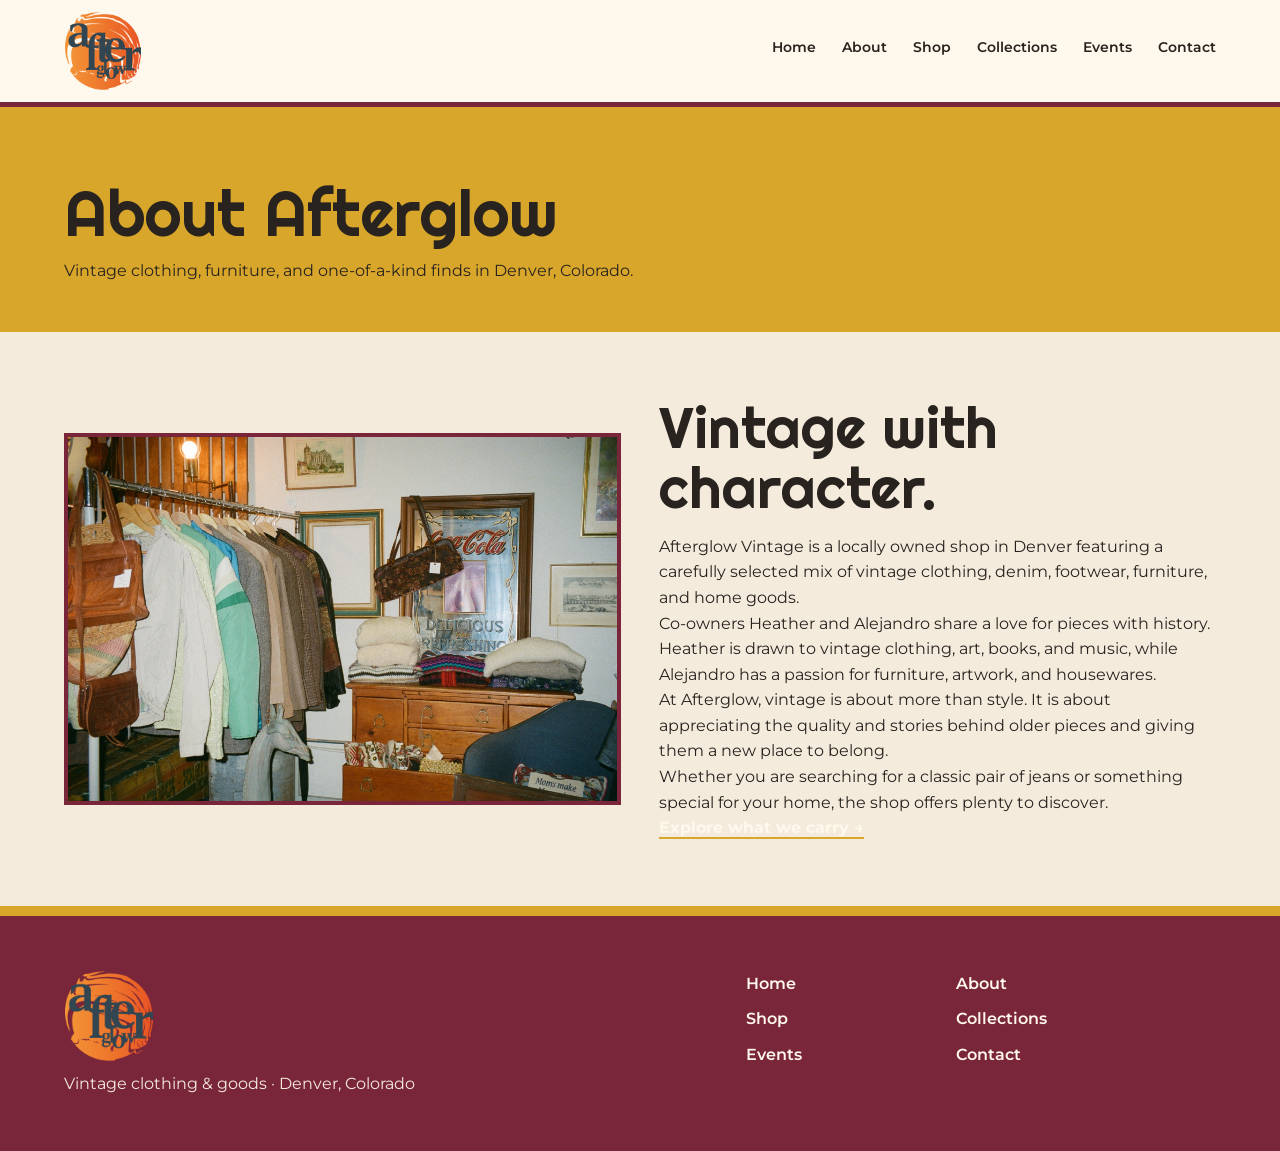
<file: about.html>
<!doctype html>
<html lang="en">
<head><meta charset="utf-8"><meta name="viewport" content="width=device-width, initial-scale=1"><meta name="description" content="Learn about Afterglow Vintage and the people behind the Denver vintage shop."><title>About | Afterglow Vintage</title><link rel="stylesheet" href="style.css"></head>
<body><header class="site-header" id="top"><a class="logo" href="index.html" aria-label="Afterglow Vintage home"><img src="afterglow-logo.png" alt="Afterglow Vintage logo"></a><nav class="main-nav" aria-label="Main navigation"><a href="index.html">Home</a><a href="about.html">About</a><a href="shop.html">Shop</a><a href="collections.html">Collections</a><a href="events.html">Events</a><a href="contact.html">Contact</a></nav></header><main><section class="page-intro"><h1>About Afterglow</h1><p>Vintage clothing, furniture, and one-of-a-kind finds in Denver, Colorado.</p></section><section class="page-content"><div class="page-split"><img src="about-shop.jpg" alt="Clothing, furniture, and vintage decor inside Afterglow Vintage"><div><h2>Vintage with character.</h2><p>Afterglow Vintage is a locally owned shop in Denver featuring a carefully selected mix of vintage clothing, denim, footwear, furniture, and home goods.</p><p>Co-owners Heather and Alejandro share a love for pieces with history. Heather is drawn to vintage clothing, art, books, and music, while Alejandro has a passion for furniture, artwork, and housewares.</p><p>At Afterglow, vintage is about more than style. It is about appreciating the quality and stories behind older pieces and giving them a new place to belong.</p><p>Whether you are searching for a classic pair of jeans or something special for your home, the shop offers plenty to discover.</p><a class="text-link" href="shop.html">Explore what we carry →</a></div></div></section></main><footer class="site-footer"><div class="footer-brand"><a class="logo" href="index.html"><img src="afterglow-logo.png" alt="Afterglow Vintage logo"></a><p>Vintage clothing &amp; goods · Denver, Colorado</p></div><div class="footer-links"><a href="index.html">Home</a><a href="about.html">About</a><a href="shop.html">Shop</a><a href="collections.html">Collections</a><a href="events.html">Events</a><a href="contact.html">Contact</a></div></footer></body></html>
</file>
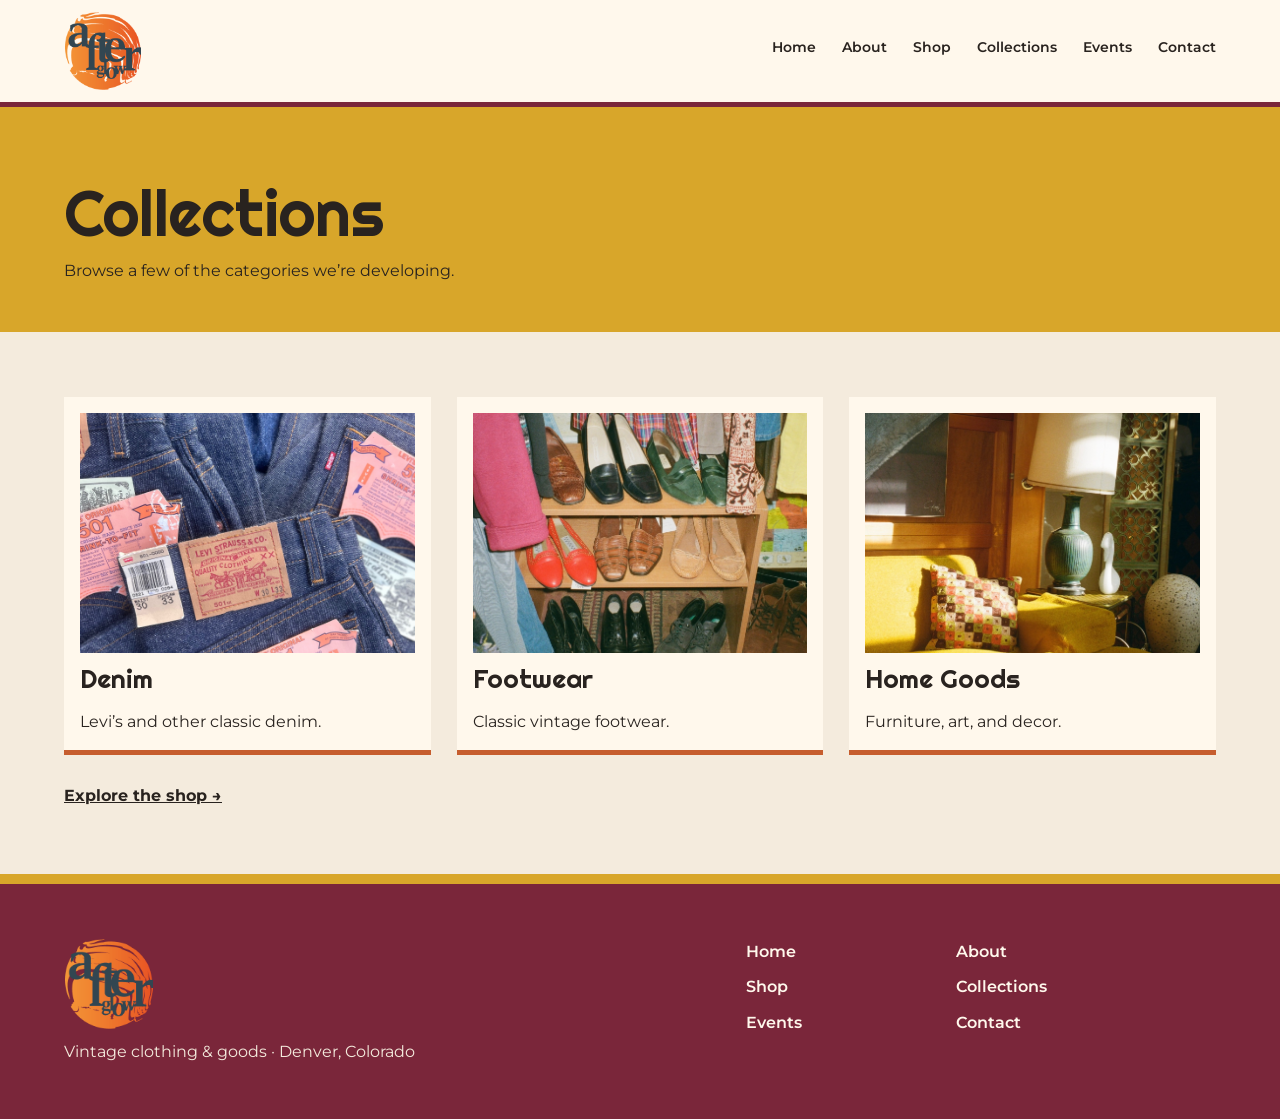
<file: collections.html>
<!doctype html><html lang="en"><head><meta charset="utf-8"><meta name="viewport" content="width=device-width, initial-scale=1"><title>Collections | Afterglow Vintage</title><link rel="stylesheet" href="style.css"></head><body><header class="site-header" id="top"><a class="logo" href="index.html"><img src="afterglow-logo.png" alt="Afterglow Vintage logo"></a><nav class="main-nav" aria-label="Main navigation"><a href="index.html">Home</a><a href="about.html">About</a><a href="shop.html">Shop</a><a href="collections.html">Collections</a><a href="events.html">Events</a><a href="contact.html">Contact</a></nav></header><main><section class="page-intro"><h1>Collections</h1><p>Browse a few of the categories we’re developing.</p></section><section class="page-content"><div class="page-grid"><article class="page-card"><img src="levis-501.jpg" alt="Vintage denim"><h2>Denim</h2><p>Levi’s and other classic denim.</p></article><article class="page-card"><img src="featured-shoes.jpg" alt="Vintage shoes"><h2>Footwear</h2><p>Classic vintage footwear.</p></article><article class="page-card"><img src="featured-furniture.jpg" alt="Vintage furnishings"><h2>Home Goods</h2><p>Furniture, art, and decor.</p></article></div><div class="page-links"><a href="shop.html">Explore the shop →</a></div></section></main><footer class="site-footer"><div class="footer-brand"><a class="logo" href="index.html"><img src="afterglow-logo.png" alt="Afterglow Vintage logo"></a><p>Vintage clothing &amp; goods · Denver, Colorado</p></div><div class="footer-links"><a href="index.html">Home</a><a href="about.html">About</a><a href="shop.html">Shop</a><a href="collections.html">Collections</a><a href="events.html">Events</a><a href="contact.html">Contact</a></div></footer></body></html>
</file>
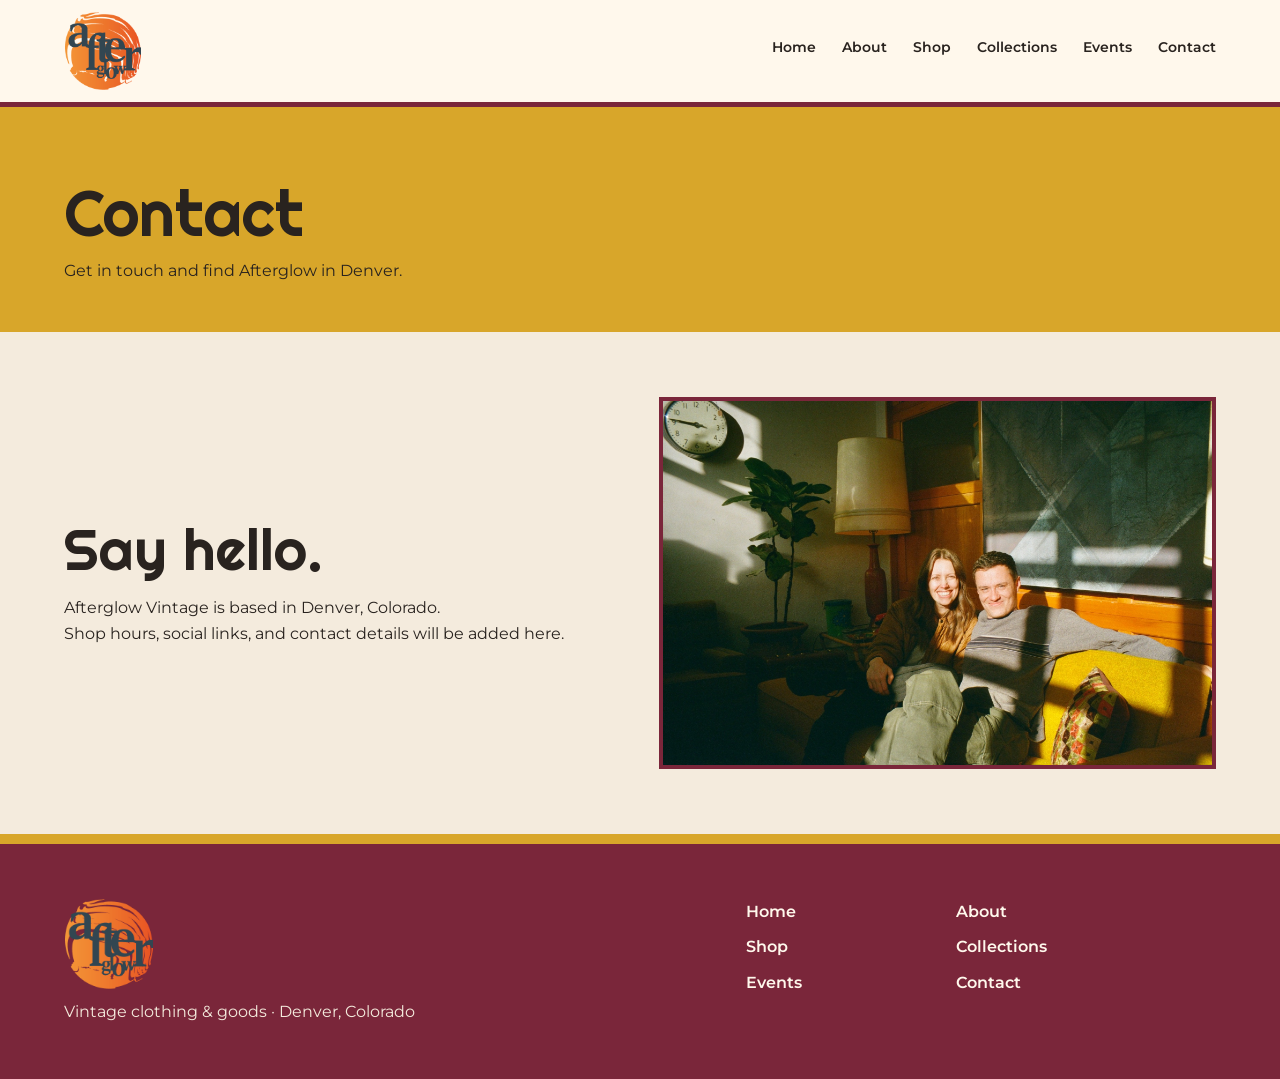
<file: contact.html>
<!doctype html><html lang="en"><head><meta charset="utf-8"><meta name="viewport" content="width=device-width, initial-scale=1"><title>Contact | Afterglow Vintage</title><link rel="stylesheet" href="style.css"></head><body><header class="site-header" id="top"><a class="logo" href="index.html"><img src="afterglow-logo.png" alt="Afterglow Vintage logo"></a><nav class="main-nav" aria-label="Main navigation"><a href="index.html">Home</a><a href="about.html">About</a><a href="shop.html">Shop</a><a href="collections.html">Collections</a><a href="events.html">Events</a><a href="contact.html">Contact</a></nav></header><main><section class="page-intro"><h1>Contact</h1><p>Get in touch and find Afterglow in Denver.</p></section><section class="page-content"><div class="page-split"><div><h2>Say hello.</h2><p>Afterglow Vintage is based in Denver, Colorado.</p><p>Shop hours, social links, and contact details will be added here.</p></div><img src="shop-detail.jpg" alt="Details of the vintage shop"></div></section></main><footer class="site-footer"><div class="footer-brand"><a class="logo" href="index.html"><img src="afterglow-logo.png" alt="Afterglow Vintage logo"></a><p>Vintage clothing &amp; goods · Denver, Colorado</p></div><div class="footer-links"><a href="index.html">Home</a><a href="about.html">About</a><a href="shop.html">Shop</a><a href="collections.html">Collections</a><a href="events.html">Events</a><a href="contact.html">Contact</a></div></footer></body></html>
</file>
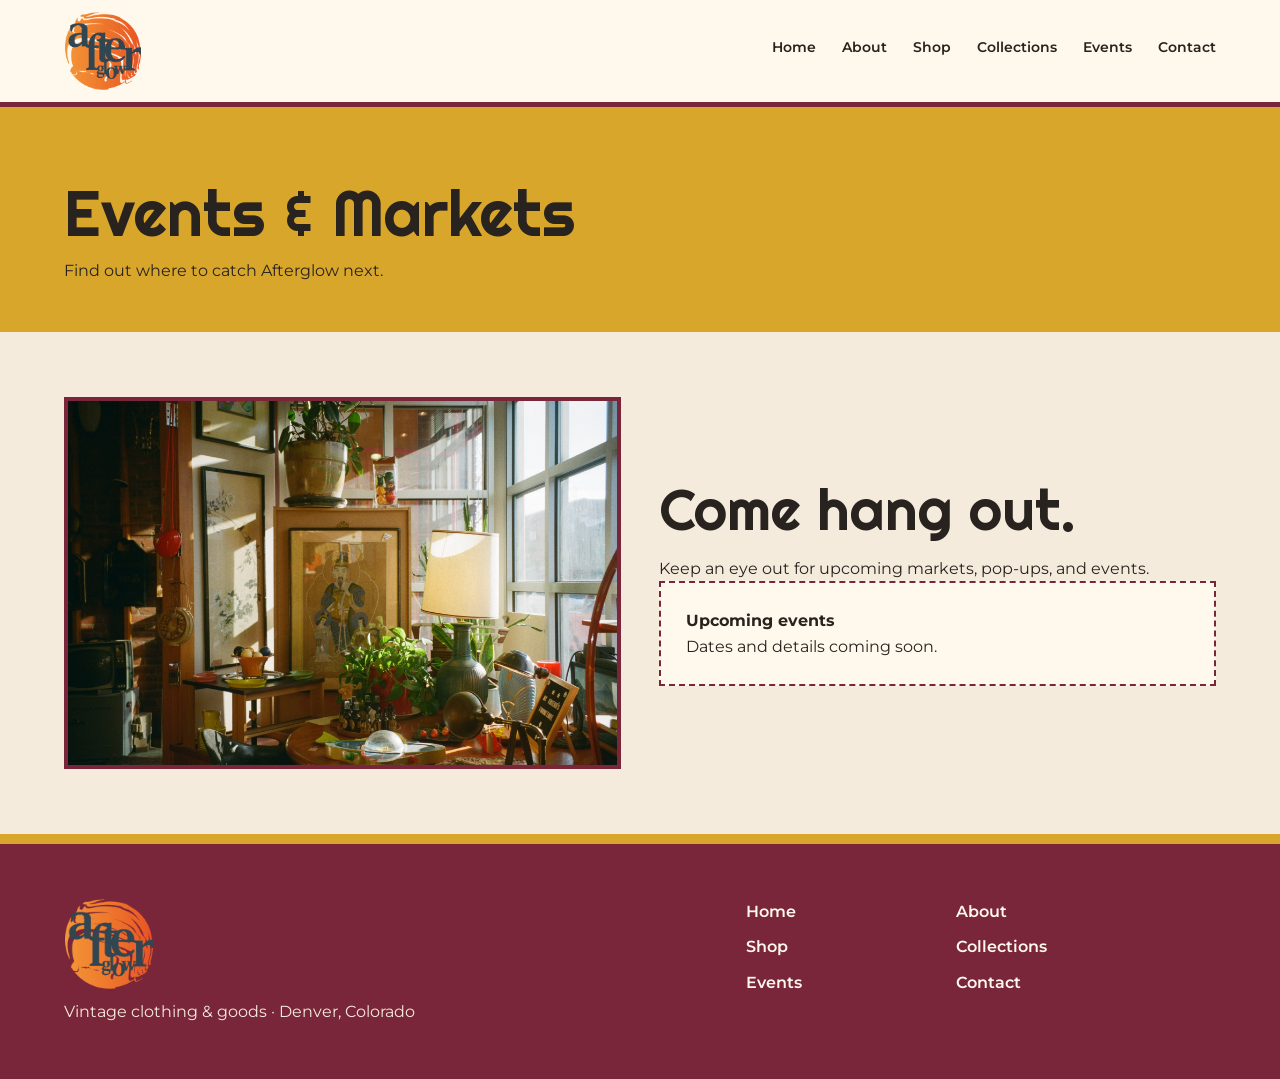
<file: events.html>
<!doctype html><html lang="en"><head><meta charset="utf-8"><meta name="viewport" content="width=device-width, initial-scale=1"><title>Events & Markets | Afterglow Vintage</title><link rel="stylesheet" href="style.css"></head><body><header class="site-header" id="top"><a class="logo" href="index.html"><img src="afterglow-logo.png" alt="Afterglow Vintage logo"></a><nav class="main-nav" aria-label="Main navigation"><a href="index.html">Home</a><a href="about.html">About</a><a href="shop.html">Shop</a><a href="collections.html">Collections</a><a href="events.html">Events</a><a href="contact.html">Contact</a></nav></header><main><section class="page-intro"><h1>Events & Markets</h1><p>Find out where to catch Afterglow next.</p></section><section class="page-content"><div class="page-split"><img src="event-shop.jpg" alt="Vintage decor inside the shop"><div><h2>Come hang out.</h2><p>Keep an eye out for upcoming markets, pop-ups, and events.</p><div class="pending"><strong>Upcoming events</strong><p>Dates and details coming soon.</p></div></div></div></section></main><footer class="site-footer"><div class="footer-brand"><a class="logo" href="index.html"><img src="afterglow-logo.png" alt="Afterglow Vintage logo"></a><p>Vintage clothing &amp; goods · Denver, Colorado</p></div><div class="footer-links"><a href="index.html">Home</a><a href="about.html">About</a><a href="shop.html">Shop</a><a href="collections.html">Collections</a><a href="events.html">Events</a><a href="contact.html">Contact</a></div></footer></body></html>
</file>
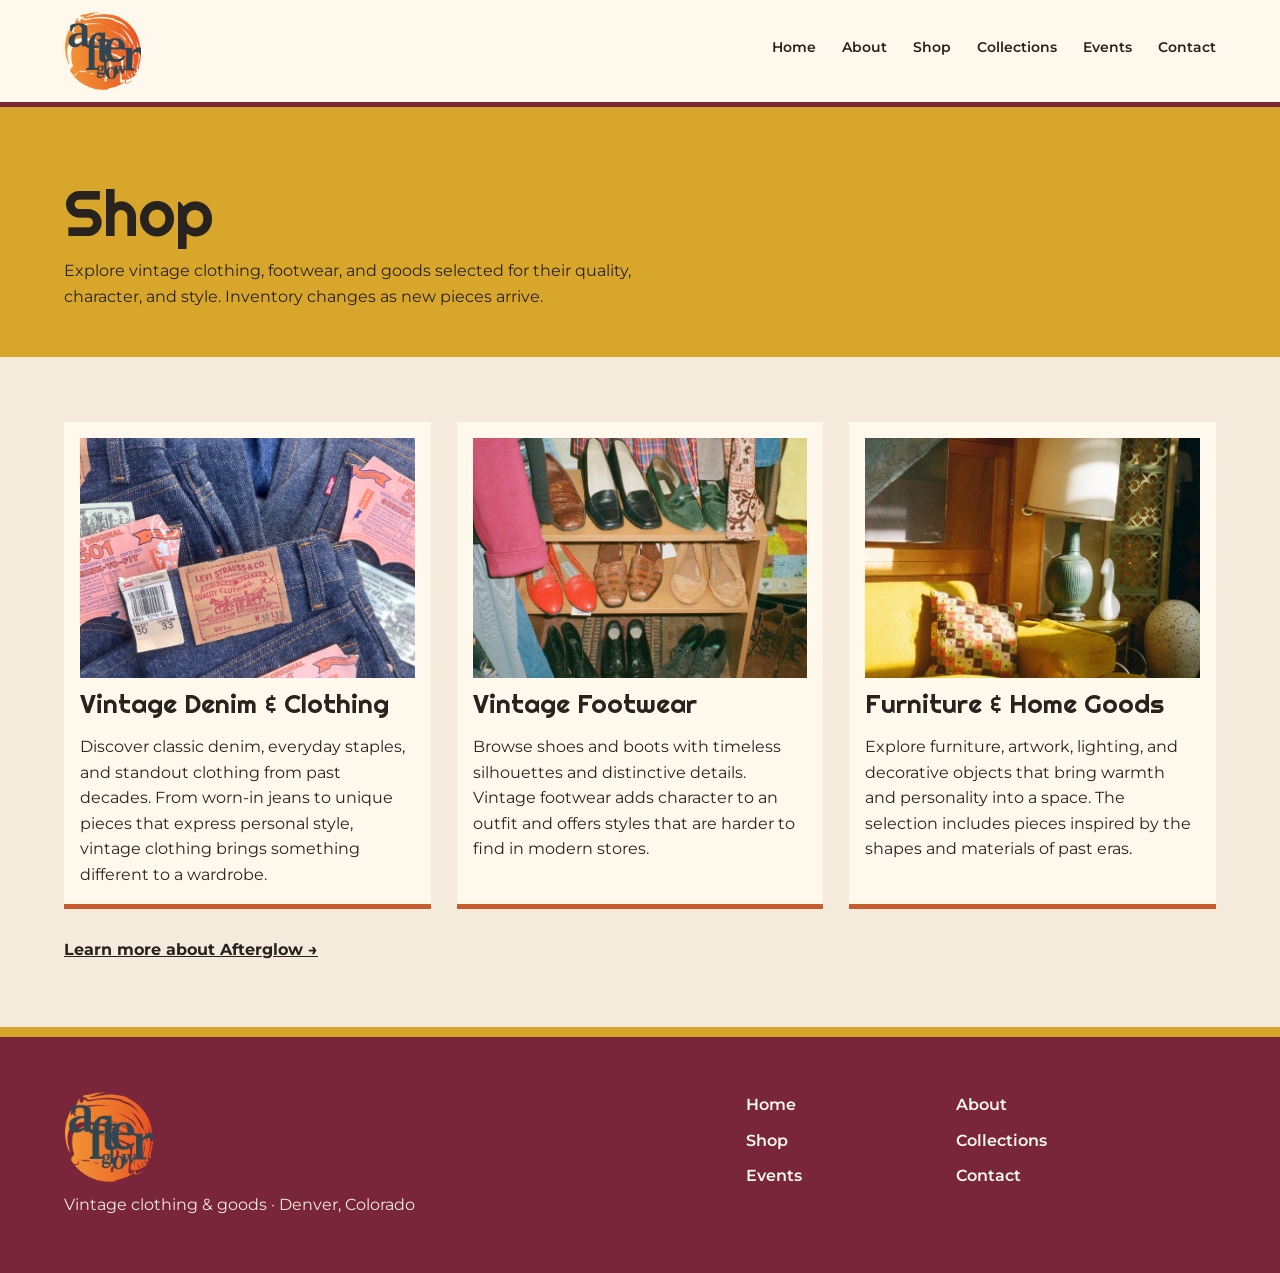
<file: shop.html>
<!doctype html>
<html lang="en">
<head><meta charset="utf-8"><meta name="viewport" content="width=device-width, initial-scale=1"><meta name="description" content="Explore vintage denim, footwear, furniture and home goods at Afterglow Vintage."><title>Shop | Afterglow Vintage</title><link rel="stylesheet" href="style.css"></head>
<body><header class="site-header" id="top"><a class="logo" href="index.html" aria-label="Afterglow Vintage home"><img src="afterglow-logo.png" alt="Afterglow Vintage logo"></a><nav class="main-nav" aria-label="Main navigation"><a href="index.html">Home</a><a href="about.html">About</a><a href="shop.html">Shop</a><a href="collections.html">Collections</a><a href="events.html">Events</a><a href="contact.html">Contact</a></nav></header><main><section class="page-intro"><h1>Shop</h1><p>Explore vintage clothing, footwear, and goods selected for their quality, character, and style. Inventory changes as new pieces arrive.</p></section><section class="page-content"><div class="page-grid"><article class="page-card"><img src="levis-501.jpg" alt="Vintage Levi’s 501 denim"><h2>Vintage Denim &amp; Clothing</h2><p>Discover classic denim, everyday staples, and standout clothing from past decades. From worn-in jeans to unique pieces that express personal style, vintage clothing brings something different to a wardrobe.</p></article><article class="page-card"><img src="featured-shoes.jpg" alt="Vintage footwear displayed on shelves"><h2>Vintage Footwear</h2><p>Browse shoes and boots with timeless silhouettes and distinctive details. Vintage footwear adds character to an outfit and offers styles that are harder to find in modern stores.</p></article><article class="page-card"><img src="featured-furniture.jpg" alt="Vintage furniture and decor in the shop"><h2>Furniture &amp; Home Goods</h2><p>Explore furniture, artwork, lighting, and decorative objects that bring warmth and personality into a space. The selection includes pieces inspired by the shapes and materials of past eras.</p></article></div><div class="page-links"><a href="about.html">Learn more about Afterglow →</a></div></section></main><footer class="site-footer"><div class="footer-brand"><a class="logo" href="index.html"><img src="afterglow-logo.png" alt="Afterglow Vintage logo"></a><p>Vintage clothing &amp; goods · Denver, Colorado</p></div><div class="footer-links"><a href="index.html">Home</a><a href="about.html">About</a><a href="shop.html">Shop</a><a href="collections.html">Collections</a><a href="events.html">Events</a><a href="contact.html">Contact</a></div></footer></body></html>
</file>
<file: style.css>
@import url('https://fonts.googleapis.com/css2?family=Montserrat:wght@400;500;600;700&family=Righteous&display=swap');

:root {
  --cream: #F4EBDD;
  --paper: #FFF8EC;
  --mustard: #D8A62A;
  --burnt-orange: #C65D2E;
  --burgundy: #7A263A;
  --charcoal: #29231F;
}

* { box-sizing: border-box; margin: 0; padding: 0; }
html { scroll-behavior: smooth; }
body {
  font-family: 'Montserrat', Arial, sans-serif;
  line-height: 1.6;
  color: var(--charcoal);
  background: var(--cream);
}
a { color: inherit; text-decoration: none; }
img { max-width: 100%; display: block; }

h1, h2, h3, .display-type {
  font-family: 'Righteous', 'Arial Black', sans-serif;
  font-weight: 400;
  line-height: 1.05;
}

.site-header {
  min-height: 92px;
  padding: 12px 5%;
  display: flex;
  align-items: center;
  justify-content: space-between;
  gap: 30px;
  background: var(--paper);
  border-bottom: 5px solid var(--burgundy);
  position: sticky;
  top: 0;
  z-index: 10;
}
.logo img { width: 78px; height: 78px; object-fit: contain; }
.main-nav { display: flex; gap: 26px; font-size: .9rem; font-weight: 600; }
.main-nav a { padding-bottom: 4px; border-bottom: 2px solid transparent; }
.main-nav a:hover { border-color: var(--burnt-orange); }
.menu-button { display: none; border: 0; background: transparent; font-size: 1.6rem; cursor: pointer; }

.hero {
  min-height: 640px;
  padding: 64px 5%;
  display: grid;
  grid-template-columns: 1.25fr 1fr;
  align-items: center;
  gap: 60px;
  background: var(--mustard);
  border-bottom: 12px solid var(--burnt-orange);
}
.hero-image-wrap { border: 4px solid var(--burgundy); background: var(--paper); padding: 10px; }
.hero-photo { width: 100%; height: 500px; object-fit: cover; }
.hero-text { max-width: 560px; }
.eyebrow, .event-date {
  margin-bottom: 12px;
  font-size: .76rem;
  font-weight: 700;
  letter-spacing: .17em;
  text-transform: uppercase;
}
h1 { margin-bottom: 22px; font-size: clamp(3rem, 6vw, 6rem); }
h2 { margin-bottom: 16px; font-size: clamp(2.25rem, 4.5vw, 4.3rem); }
h3 { margin: 17px 0 8px; font-size: 1.5rem; }
.hero-text > p:not(.eyebrow) { margin-bottom: 28px; font-size: 1.05rem; max-width: 520px; }

.button {
  display: inline-block;
  padding: 13px 22px;
  background: var(--burgundy);
  color: #fff;
  border: 2px solid var(--burgundy);
  font-weight: 700;
  transition: .2s ease;
}
.button:hover { background: var(--charcoal); border-color: var(--charcoal); transform: translateY(-2px); }

.section { padding: 92px 5%; }
.section-heading { max-width: 720px; margin-bottom: 46px; }
#shop { background: var(--cream); }
.featured-grid { display: grid; grid-template-columns: repeat(3, 1fr); gap: 30px; }
.item-card { background: var(--paper); padding: 14px 14px 22px; border-bottom: 6px solid var(--burnt-orange); }
.item-photo { width: 100%; aspect-ratio: 1 / 1.12; object-fit: cover; border: 3px solid var(--burgundy); }
.item-card p { max-width: 360px; }

.about {
  display: grid;
  grid-template-columns: 1.08fr .92fr;
  gap: 70px;
  align-items: center;
  background: var(--burnt-orange);
  color: var(--paper);
}
.about-image { border: 4px solid var(--mustard); padding: 10px; background: var(--paper); }
.about-image img { width: 100%; height: 500px; object-fit: cover; }
.about-text { max-width: 580px; }
.about-text > p:not(.eyebrow) { margin-bottom: 25px; }
.text-link { font-weight: 700; color: var(--paper); border-bottom: 2px solid var(--mustard); }

.events { background: var(--paper); }
.event-card {
  padding: 20px;
  display: grid;
  grid-template-columns: 240px 1fr auto;
  align-items: center;
  gap: 30px;
  background: var(--cream);
  border: 3px solid var(--burgundy);
  box-shadow: 10px 10px 0 var(--mustard);
}
.event-card img { width: 240px; height: 170px; object-fit: cover; }

.site-footer {
  padding: 55px 5%;
  display: grid;
  grid-template-columns: 1.5fr 1fr auto;
  gap: 45px;
  background: var(--burgundy);
  color: var(--paper);
  border-top: 10px solid var(--mustard);
}
.site-footer .logo img { width: 90px; height: 90px; }
.site-footer p { margin-top: 10px; color: var(--cream); }
.footer-links { display: grid; grid-template-columns: repeat(2, auto); gap: 10px 30px; align-content: start; font-weight: 600; }
.footer-links a:hover, .footer-social a:hover { color: var(--mustard); }
.footer-social { min-width: 140px; }
.footer-social p { margin-top: 0; margin-bottom: 8px; font-size: .75rem; font-weight: 700; letter-spacing: .12em; text-transform: uppercase; }

@media (max-width: 900px) {
  .hero { grid-template-columns: 1fr; min-height: auto; }
  .hero-photo { height: 430px; }
  .featured-grid { grid-template-columns: repeat(2, 1fr); }
  .about { grid-template-columns: 1fr; gap: 40px; }
  .about-image img { height: 420px; }
  .event-card { grid-template-columns: 190px 1fr; }
  .event-card img { width: 190px; }
  .event-card .button { grid-column: 2; justify-self: start; }
}

@media (max-width: 600px) {
  .site-header { min-height: 74px; padding: 10px 5%; }
  .logo img { width: 58px; height: 58px; }
  .main-nav { display: flex; flex-wrap: wrap; gap: 10px 16px; font-size: .78rem; }
  .site-header { flex-wrap: wrap; }
  .menu-button { display: none; }
  .hero { padding: 36px 5% 55px; gap: 34px; }
  .hero-photo { height: 310px; }
  h1 { font-size: 3rem; }
  .section { padding: 62px 5%; }
  .featured-grid { grid-template-columns: 1fr; gap: 38px; }
  .about-image img { height: 310px; }
  .event-card { grid-template-columns: 1fr; box-shadow: 6px 6px 0 var(--mustard); }
  .event-card img { width: 100%; height: 230px; }
  .event-card .button { grid-column: 1; }
  .site-footer { grid-template-columns: 1fr; gap: 30px; }
  .footer-links { grid-template-columns: 1fr 1fr; }
}

.page-intro{padding:72px 5% 48px;background:var(--mustard)}
.page-intro h1{font-size:clamp(2.8rem,5vw,4.8rem);margin-bottom:12px}
.page-intro p{max-width:640px}
.page-content{padding:65px 5%;min-height:390px}
.page-grid{display:grid;grid-template-columns:repeat(3,minmax(0,1fr));gap:26px}
.page-card{background:var(--paper);padding:16px;border-bottom:5px solid var(--burnt-orange)}
.page-card img{width:100%;height:240px;object-fit:cover}
.page-card h2{font-size:1.65rem;margin-top:12px}
.page-split{display:grid;grid-template-columns:1fr 1fr;gap:38px;align-items:center}
.page-split img{width:100%;max-height:450px;object-fit:cover;border:4px solid var(--burgundy)}
.pending{border:2px dashed var(--burgundy);padding:25px;background:var(--paper);color:var(--charcoal)}
.page-links{margin-top:28px;display:flex;gap:16px;flex-wrap:wrap}
.page-links a{font-weight:700;text-decoration:underline}
@media(max-width:900px){.page-grid{grid-template-columns:repeat(2,1fr)}}
@media(max-width:600px){.page-grid,.page-split{grid-template-columns:1fr}.page-intro{padding:48px 5%}.page-content{padding:48px 5%}}

/* M4D1 jQuery: mobile navigation */
@media (max-width: 600px) {
  .site-header { flex-wrap: wrap; }
  .main-nav.is-open {
    display: flex;
    flex-direction: column;
    order: 3;
    width: 100%;
    gap: 0;
    padding: 12px 0;
    border-top: 2px solid var(--burgundy);
  }
  .main-nav.is-open a { padding: 10px 4px; }
  .menu-button { min-width: 44px; min-height: 44px; }
}

/* M4D2 Bootstrap Shop page: preserve the custom Afterglow design. */
.page-content .row > [class*="col-"] { min-width: 0; }
.page-content .page-card { display: flex; flex-direction: column; }
.page-content .page-card p { margin-bottom: 0; }

/* M4A1: HTML5 video on the homepage */
.video-feature { background: var(--paper); }
.shop-video { display: block; width: 100%; max-width: 900px; max-height: 560px; object-fit: contain; background: #171717; border: 4px solid var(--burgundy); }


/* M4A2: smooth hover/focus transition provides interactive feedback. */
.button, .main-nav a, .page-links a {
  transition: background-color 220ms ease, color 220ms ease,
              border-color 220ms ease, transform 220ms ease;
}
.button:hover, .button:focus-visible { transform: translateY(-3px); }
.main-nav a:focus-visible, .page-links a:focus-visible,
.button:focus-visible { outline: 3px solid var(--mustard); outline-offset: 4px; }

/* M4A2: gentle page-load animation draws attention to the main headline. */
@keyframes afterglow-reveal {
  from { opacity: 0; transform: translateY(18px); }
  to   { opacity: 1; transform: translateY(0); }
}
.hero-text h1 { animation: afterglow-reveal 850ms ease-out both; }

/* Respect visitors who prefer less motion. */
@media (prefers-reduced-motion: reduce) {
  .hero-text h1 { animation: none; }
  .button, .main-nav a, .page-links a { transition: none; }
}
</file>
